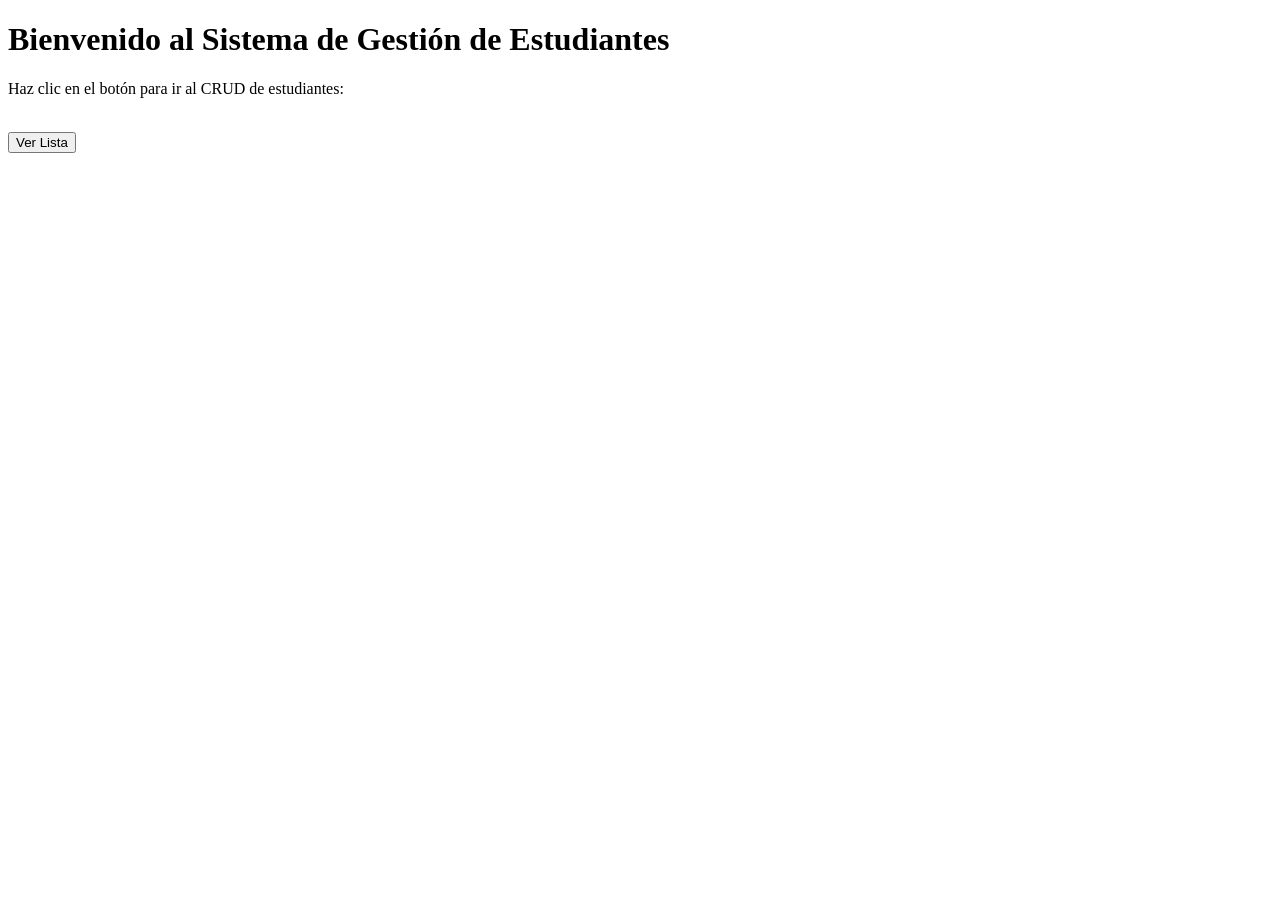
<file: templates/index.html>
<!DOCTYPE html>
<html lang="es">

<head>
    <meta charset="UTF-8">
    <meta name="viewport" content="width=device-width, initial-scale=1.0">
    <title>Inicio - Sistema de Estudiantes</title>
</head>

<body>

    <h1>Bienvenido al Sistema de Gestión de Estudiantes</h1>
    <p>Haz clic en el botón para ir al CRUD de estudiantes:</p>

    <br>

    <a href="/lista">
       <a href="{{ url_for('lista') }}">
    <button type="button">Ver Lista</button>
</a>
        </button>
    </a>

</body>

</html>
</file>
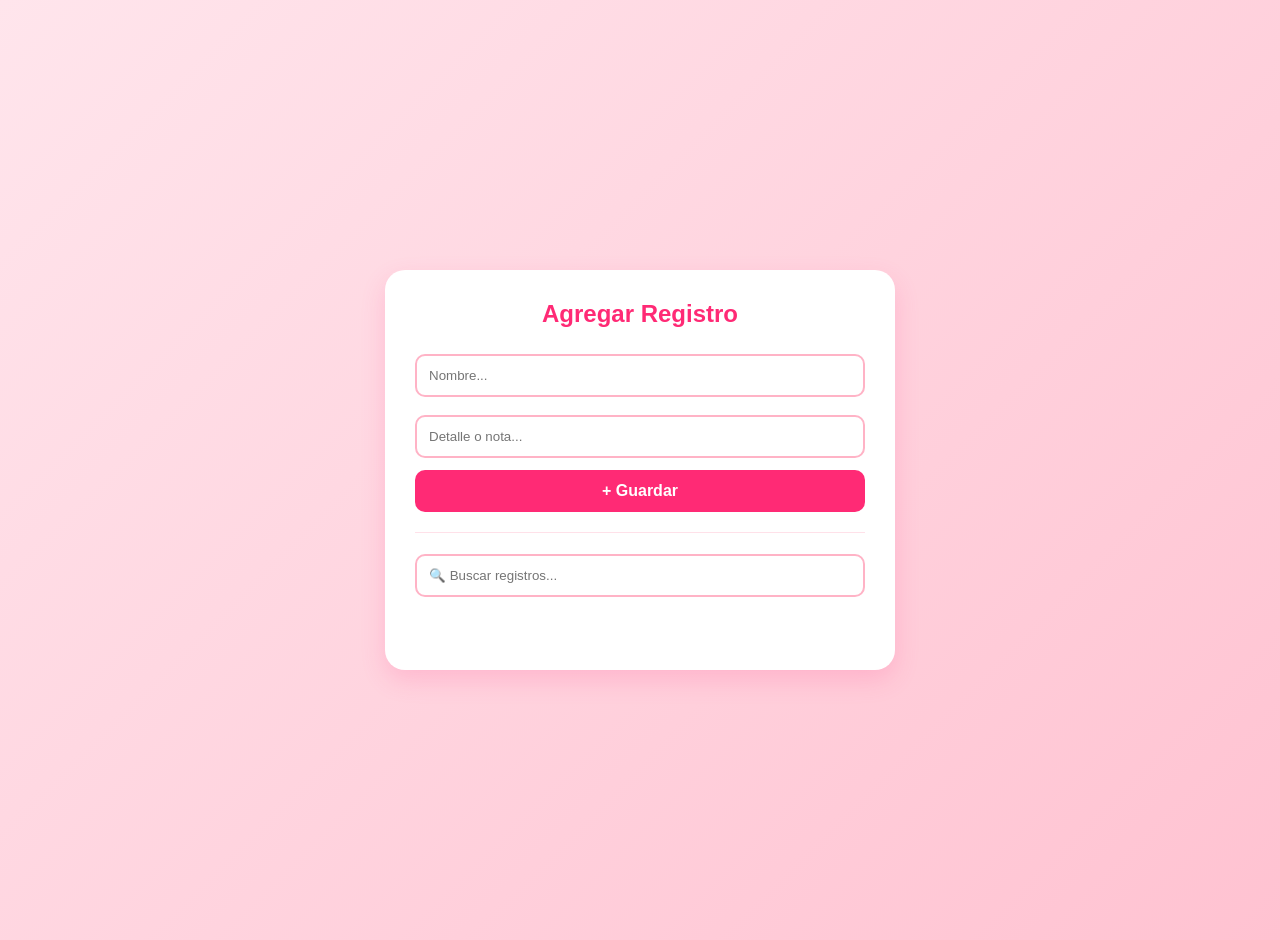
<file: templates/lista.html>
<!DOCTYPE html>
<html lang="es">
<head>
  <meta charset="UTF-8">
  <title>CRUD Completo y Rosa</title>
  <style>
    /* Estilos generales con tonos rosa */
    body {
      font-family: 'Segoe UI', Tahoma, Geneva, Verdana, sans-serif;
      background: linear-gradient(135deg, #ffe5ec, #ffc2d1);
      min-height: 100vh;
      display: flex;
      justify-content: center;
      align-items: center;
      margin: 0;
      padding: 20px;
    }

    .container {
      background: white;
      padding: 30px;
      border-radius: 20px;
      box-shadow: 0 10px 25px rgba(255, 75, 145, 0.2);
      width: 100%;
      max-width: 450px;
    }

    h2 {
      color: #ff2a75;
      text-align: center;
      margin-top: 0;
    }

    /* Entradas de texto */
    input {
      width: 100%;
      padding: 12px;
      margin: 6px 0 12px 0;
      border: 2px solid #ffb3c6;
      border-radius: 10px;
      box-sizing: border-box;
      outline: none;
      transition: 0.3s;
    }

    input:focus {
      border-color: #ff2a75;
      box-shadow: 0 0 8px rgba(255, 42, 117, 0.3);
    }

    /* Botones */
    .btn {
      width: 100%;
      padding: 12px;
      background: #ff2a75;
      color: white;
      border: none;
      border-radius: 10px;
      font-weight: bold;
      font-size: 16px;
      cursor: pointer;
      transition: 0.2s;
    }

    .btn:hover {
      background: #ff0055;
      transform: scale(1.02);
    }

    .btn-cancelar {
      background: #a8a8a8;
      display: none;
      margin-top: 6px;
    }

    .btn-cancelar:hover {
      background: #888888;
    }

    /* Buscador (Read) */
    .search-box {
      margin-top: 20px;
      border-top: 1px solid #ffe1e9;
      padding-top: 15px;
    }

    /* Lista de registros */
    ul {
      list-style: none;
      padding: 0;
      margin-top: 15px;
      max-height: 250px;
      overflow-y: auto;
    }

    /* Animación de entrada */
    li {
      background: #fff0f5;
      border-left: 5px solid #ff2a75;
      padding: 12px;
      margin-bottom: 10px;
      border-radius: 8px;
      display: flex;
      justify-content: space-between;
      align-items: center;
      animation: aparecer 0.3s ease;
    }

    @keyframes aparecer {
      from { opacity: 0; transform: translateY(-10px); }
      to { opacity: 1; transform: translateY(0); }
    }

    .info {
      color: #4a4a4a;
    }

    .info strong {
      color: #ff2a75;
      display: block;
    }

    /* Botones pequeños para Editar y Eliminar */
    .acciones {
      display: flex;
      gap: 6px;
    }

    .btn-icon {
      border: none;
      padding: 6px 10px;
      border-radius: 6px;
      cursor: pointer;
      font-size: 13px;
      transition: 0.2s;
    }

    .btn-edit {
      background: #ffc107;
      color: #333;
    }

    .btn-delete {
      background: #ff4d4d;
      color: white;
    }

    .btn-icon:hover {
      transform: scale(1.1);
    }
  </style>
</head>
<body>

  <div class="container">
    <h2 id="tituloForm"> Agregar Registro</h2>
    
    <!-- Campo oculto para guardar el ID cuando estemos editando -->
    <input type="hidden" id="editIndex" value="-1">

    <input type="text" id="nombre" placeholder="Nombre...">
    <input type="text" id="detalle" placeholder="Detalle o nota...">
    
    <button class="btn" id="btnGuardar" onclick="guardar()">+ Guardar</button>
    <button class="btn btn-cancelar" id="btnCancelar" onclick="limpiarFormulario()">Cancelar Edición</button>

    <!-- Buscador (READ / Filtrar) -->
    <div class="search-box">
      <input type="text" id="buscar" placeholder="🔍 Buscar registros..." onkeyup="renderizar()">
    </div>

    <!-- Lista donde se muestran los ítems -->
    <ul id="lista"></ul>
  </div>

  <script>
    // Arreglo donde guardamos los datos
    let registros = [];

    const nombreInput = document.getElementById('nombre');
    const detalleInput = document.getElementById('detalle');
    const editIndexInput = document.getElementById('editIndex');
    const btnGuardar = document.getElementById('btnGuardar');
    const btnCancelar = document.getElementById('btnCancelar');
    const tituloForm = document.getElementById('tituloForm');

    // 1. CREATE & UPDATE (Guardar nuevo o actualizar existente)
    function guardar() {
      let nombre = nombreInput.value.trim();
      let detalle = detalleInput.value.trim();
      let index = parseInt(editIndexInput.value);

      if (nombre === '' || detalle === '') {
        alert('completa');
        return;
      }

      if (index === -1) {
        // CREATE: Añadir un nuevo registro
        registros.push({ nombre, detalle });
      } else {
        // UPDATE: Editar el registro existente
        registros[index] = { nombre, detalle };
      }

      limpiarFormulario();
      renderizar();
    }

    // 2. READ (Mostrar y filtrar registros)
    function renderizar() {
      let lista = document.getElementById('lista');
      let busqueda = document.getElementById('buscar').value.toLowerCase();
      lista.innerHTML = '';

      registros.forEach((item, index) => {
        // Filtro de búsqueda
        if (item.nombre.toLowerCase().includes(busqueda) || item.detalle.toLowerCase().includes(busqueda)) {
          let li = document.createElement('li');
          li.innerHTML = `
            <div class="info">
              <strong>${item.nombre}</strong>
              <small>${item.detalle}</small>
            </div>
            <div class="acciones">
              <button class="btn-icon btn-edit" onclick="prepararEditar(${index})">✏️</button>
              <button class="btn-icon btn-delete" onclick="eliminar(${index})">🗑️</button>
            </div>
          `;
          lista.appendChild(li);
        }
      });
    }

    // Preparar el formulario para UPDATE
    function prepararEditar(index) {
      nombreInput.value = registros[index].nombre;
      detalleInput.value = registros[index].detalle;
      editIndexInput.value = index;

      tituloForm.textContent = '✏️ Editar Registro';
      btnGuardar.textContent = 'Actualizar';
      btnCancelar.style.display = 'block';
    }

    // 3. DELETE (Eliminar registro)
    function eliminar(index) {
      registros.splice(index, 1);
      
      // Si estábamos editando el que borramos, limpiar el formulario
      if (parseInt(editIndexInput.value) === index) {
        limpiarFormulario();
      }
      
      renderizar();
    }

    // Restablecer el formulario al estado original
    function limpiarFormulario() {
      nombreInput.value = '';
      detalleInput.value = '';
      editIndexInput.value = '-1';

      tituloForm.textContent = ' Agregar Registro';
      btnGuardar.textContent = '+ Guardar';
      btnCancelar.style.display = 'none';
    }
  </script>

</body>
</html>
</file>
